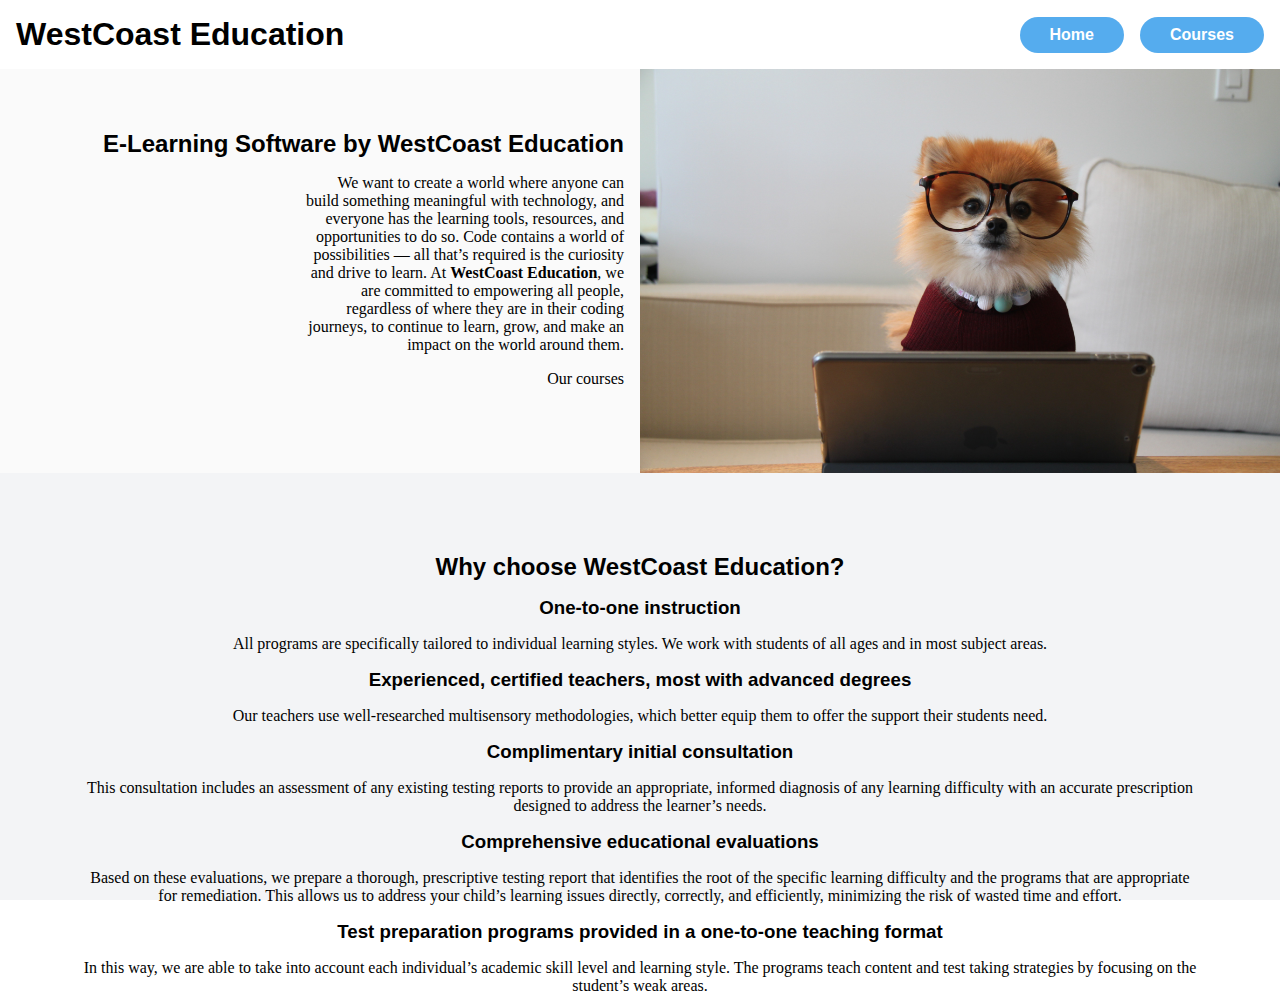
<file: app/index.html>
<!DOCTYPE html>
<html lang="en">
  <head>
    <meta charset="UTF-8" />
    <meta http-equiv="X-UA-Compatible" content="IE=edge" />
    <meta name="viewport" content="width=device-width, initial-scale=1.0" />
    <title>WestCoast Education</title>
    <link rel="stylesheet" href="../content/css/style.css" />
    <link rel="stylesheet" href="../content/css/utilities.css" />
    <link rel="stylesheet" href="../content/css/landing.css" />
    <link
      rel="stylesheet"
      media="screen and (max-width: 790px)"
      href="../content/css/mobile.css"
    />
    <link
      rel="stylesheet"
      href="https://cdnjs.cloudflare.com/ajax/libs/font-awesome/5.15.2/css/all.min.css"
      integrity="sha512-HK5fgLBL+xu6dm/Ii3z4xhlSUyZgTT9tuc/hSrtw6uzJOvgRr2a9jyxxT1ely+B+xFAmJKVSTbpM/CuL7qxO8w=="
      crossorigin="anonymous"
    />
  </head>
  <body>
    <header>
      <div class="header-box">
        <a href="index.html"><h1 class="index-h1">WestCoast Education</h1></a>
        <nav>
          <a href="index.html" class="header-button">Home</a>
          <a href="courses.html" class="header-button">Courses</a>
          <!-- <a href="about.html">About Us</a> -->
          <!-- <a href="contact.html">Contact</a> -->
        </nav>
      </div>
    </header>

    <main>
      <div class="landing-container">
        <section class="landing flex-items" id="landing-top">
          <div class="text-container-top">
            <h2>E-Learning Software by WestCoast Education</h2>
            <p>
              We want to create a world where anyone can build something
              meaningful with technology, and everyone has the learning tools,
              resources, and opportunities to do so. Code contains a world of
              possibilities — all that’s required is the curiosity and drive to
              learn. At <b>WestCoast Education</b>, we are committed to empowering all people,
              regardless of where they are in their coding journeys, to continue
              to learn, grow, and make an impact on the world around them.
            </p>
            <a href="./courses.html"
              >Our courses <i class="fas fa-chevron-right"></i
            ></a>
          </div>
          <div class="image-container-top">
            <img
              src="../content/images/pompom.jpg"
              alt="Cute dog programming on an iPad"
            />
          </div>
        </section>

        <section class="landing flex-items" id="landing-bottom">
          <div class="text-container-bottom">
            <h2>Why choose WestCoast Education?</h2>
            <h3>One-to-one instruction</h3>
            <p>
              All programs are specifically tailored to individual learning
              styles. We work with students of all ages and in most
              subject areas.
            </p>

            <h3>Experienced, certified teachers, most with advanced degrees</h3>
            <p>
              Our teachers use well-researched multisensory methodologies, which
              better equip them to offer the support their students need.
            </p>

            <h3>Complimentary initial consultation</h3>
            <p>
              This consultation includes an assessment of any existing testing
              reports to provide an appropriate, informed diagnosis of any
              learning difficulty with an accurate prescription designed to
              address the learner’s needs.
            </p>

            <h3>Comprehensive educational evaluations</h3>
            <p>
              Based on these evaluations, we prepare a thorough, prescriptive
              testing report that identifies the root of the specific learning
              difficulty and the programs that are appropriate for remediation.
              This allows us to address your child’s learning issues directly,
              correctly, and efficiently, minimizing the risk of wasted time and
              effort.
            </p>

            <h3>
              Test preparation programs provided in a one-to-one teaching format
            </h3>
            <p>
              In this way, we are able to take into account each individual’s
              academic skill level and learning style. The programs teach
              content and test taking strategies by focusing on the student’s
              weak areas.
            </p>
          </div>
          <div class="grid-cards-bottom"></div>
        </section>
      </div>
    </main>
  </body>
</html>
</file>
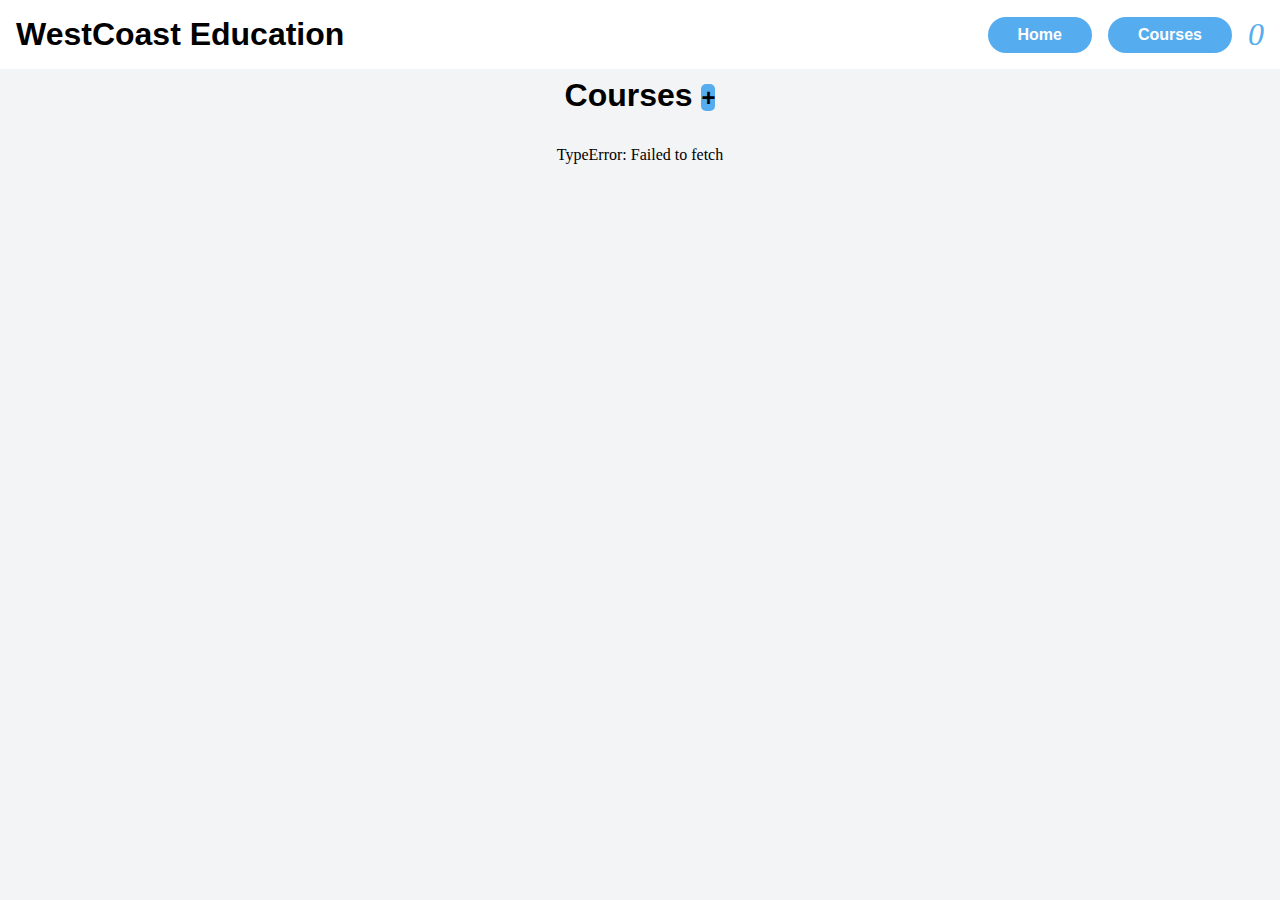
<file: app/courses.html>
<!DOCTYPE html>
<html lang="en">
  <head>
    <meta charset="UTF-8" />
    <meta http-equiv="X-UA-Compatible" content="IE=edge" />
    <meta name="viewport" content="width=device-width, initial-scale=1.0" />
    <title>WestCoast Education</title>
    <link
      rel="stylesheet"
      href="https://cdnjs.cloudflare.com/ajax/libs/font-awesome/5.15.3/css/all.min.css"
      integrity="sha512-iBBXm8fW90+nuLcSKlbmrPcLa0OT92xO1BIsZ+ywDWZCvqsWgccV3gFoRBv0z+8dLJgyAHIhR35VZc2oM/gI1w=="
      crossorigin="anonymous"
    />
    <link rel="stylesheet" href="../content/css/style.css" />
    <link rel="stylesheet" href="../content/css/utilities.css" />
    <link rel="stylesheet" href="../content/css/courses.css" />
    <link rel="stylesheet" href="../content/css/cart.css">
    <link
      rel="stylesheet"
      media="screen and (max-width: 700px)"
      href="../content/css/mobile.css"
    />
    <script src="../scripts/app.js" defer></script>
    <script src="../scripts/courses.js" defer></script>
    <script src="../scripts/shoppingcart.js" defer></script>
    <script src="../scripts/cart-item.js" defer></script>
  </head>
  <header>
    <div class="header-box">
      <a href="index.html"><h1 class="index-h1">WestCoast Education</h1></a>
      <nav>
        <a href="index.html" class="header-button">Home</a>
        <a href="courses.html" class="header-button">Courses</a>
        <i class="fas fa-shopping-cart" id="cart">0</i>
        <!-- <a href="about.html">About Us</a> -->
        <!-- <a href="contact.html">Contact</a> -->
      </nav>
    </div>
  </header>
  <body>
    <main>
      <div class="main-center-container">
        <h1 class="header-title">Courses <span class="far fa-file-alt" id="addCourse">+</span></h1>
        <div class="main-container"></div>
        <!-- Modal Add Course -->
        <div class="modal-container hidden" id="addCourseModal">
          <div class="modal-content">
            <h2>Add new course <span class="close" id="courseCloseModal">&times;</span></h2>
            <form>
              <input id="numberInput" type="number" placeholder="Course Number">
              <input id="titleInput" type="text" placeholder="Course Title">
              <input id="categoryInput" type="text" placeholder="Course Category">
              <textarea id="descriptionInput" type="text" rows="6" cols="17" id="description" name="description" placeholder="Description"></textarea>
              <input id="lengthInput" type="number" placeholder="Course Length">
              <input id="priceInput" type="number" placeholder="Price">
              <input id="imageInput" type="text" placeholder="Image URL">
              <button class="btn" id="save">Add Course</button>
            </form>
          </div>
        </div>
        <!-- Modal Checkout -->
        <div class="modal-container hidden" id="checkoutModal">
          <div class="modal-content" id="checkoutContentModal">
            <h2>Thank you for your purchase! <span class="close" id="checkoutCloseModal">&times;</span></h2>
            <hr>
            <h2>You bought: </h2>
            <div id="checkoutInfoModal"></div>
            <div id="checkoutTotalModal">
              Total: 
              </div>
          </div>
        </div>
        <!-- Cart Sidebar -->
        <div class="cart-sidebar">
          <span class="close" id="cartClose">&times;</span>
          <div class="cart-title">
            <h4 id="cartTitleText">Cart (0)</h4>
          </div>
          <div class="cart-body">
          </div>
          <div id="totalAmount">Total: $0</div>
          <button id="checkoutButton" class="btn">Checkout</button>
        </div>
      </div>
    </main>
  </body>
</html>
</file>
<file: content/css/style.css>
/*Global Boy*/
:root{
    --landing-light-gray: #fafafa;
    --landing-dark-gray: #f3f4f6;
    --button-bg-color: #55acee;
}

* {
    padding: 0;
    margin: 0;
    box-sizing: border-box;
}

button {
    border: 0;
}

button:focus {
    outline: none;
}

a:link {
    text-decoration: none;
    color: rgb(0, 0, 0);
    transition: all 200ms ease-in-out;
}
a:visited {
  color: black;
}
a:active{
    color:white;
    
}

a.header-button {
    font-family: 'Franklin Gothic Medium', 'Arial Narrow', Arial, sans-serif;
    color: #fff;
}

a.header-button:hover{
    color: black;
}

.text-container-top a:hover {
    color: rgb(199, 35, 35);
}

h1 {
    font-family: 'Franklin Gothic Medium', 'Arial Narrow', Arial, sans-serif;
}

h2, h3 {
    font-family: 'Gill Sans', 'Gill Sans MT', Calibri, 'Trebuchet MS', sans-serif;
}

p {
    font-family: Cambria, Cochin, Georgia, Times, 'Times New Roman', serif;
}

/* Header*/
header {
    position: fixed;
    top: 0;
    min-height: 5vh;
    width: 100%;
    display: flex;
    justify-content: center;
    align-items: center;
    z-index: 5;
    background-color: #fff;
}
.header-box{
    display: flex;
    justify-content: space-between;
    align-items: center;
    width: 100vw;
    height: 100%;
    padding: 1rem;

}

h1.index-h1 {
    text-align: center;
}
/* nav */
nav {
    display: flex;
    height: 100%;
    width: 50%;
    gap: 1rem;
    justify-content: flex-end;
    align-items: center;
}
</file>
<file: content/css/utilities.css>
/* Buttons */

.btn {
  font-family: sans-serif;
  padding: 0.6rem 0.5rem;
  margin: 1rem auto;
  text-decoration: none;
  border-radius: 0.3125rem;
  color: #fff;
  background-color: var(--button-bg-color);
  box-shadow: 0 0.3125rem 0 0 #3c93d5;
}

.card-btn {
  position: absolute;
  left: 0;
  right: 0;
  top: 25rem;
  font-family: sans-serif;
  padding: 0.6rem 0.5rem;
  margin: 1rem auto;
  text-decoration: none;
  border-radius: 0.3125rem;
  color: #fff;
  background-color: var(--button-bg-color);
  box-shadow: 0 0.3125rem 0 0 #3c93d5;
}

.btn:hover, .card-btn:hover {
  background-color: #6fc6ff;
  cursor: pointer;
}

.btn:active, .card-btn:active {
  transform: translate(0, 0.3125rem);
  -webkit-transform: translate(0, 0.3125rem);
  box-shadow: 0 0.0625rem 0 0;
}

.header-button {
  background: var(--button-bg-color);
  border: none;
  padding: 9px 30px;
  border-radius: 50px;
  cursor: pointer;
  font-weight: bold;
}

/* Flex items */

.flex-items {
  display: flex;
  text-align: center;
  align-items: center;
  justify-content: center;
  height: 100%;
}

/* Modal styles */

.hidden {
  display: none;
}

.modal-content h2:first-child {
  text-align: center;
  height: 15%;
  color: var(--button-bg-color);
}

.modal-container {
  position: fixed;
  align-items: center;
  z-index: 7;
  left: 0;
  top: 0;
  width: 100%;
  height: 100%;
  background-color: rgba(0, 0, 0, 0.4);
  overflow-y: auto;
}

#checkoutModal .modal-content {
  height: auto;
  width: 30rem;
  margin: 10rem auto;
}

div#checkoutTotalModal {
  font-size: 1.5rem;
  font-weight: 600;
}

#checkoutInfoModal .cart-item {
  margin: 1rem 0;
  border-bottom: 1px solid #999;
}

.modal-content {
  background-color: #fefefe;
  margin: 0 auto;
  padding: 1rem;
  border: 1px solid #888;
  width: 35%;
  height: 50%;
  border-radius: 10px;
  box-shadow: 0 2px 10px rgba(0, 0, 0, 0.2);
}

.modal-content form {
  display: flex;
  height: 85%;
  flex-direction: column;
  justify-content: space-between;
}

.close {
  /* position: relative; */
  right: -4.5rem;
  top: -3rem;
  color: black;
  font-size: 28px;
  font-weight: bold;
}

.close:hover {
  cursor: pointer;
}

/* Cart */
#cart {
  font-size: 2rem;
  color: var(--button-bg-color);
}

/* Icons */ 

.fas {
  cursor: pointer;
}

/* Inputs */

.modal-content > form > input {
  padding: 0.5rem;
}

/* Mobile */

@media screen and (max-width: 600px) {
  #checkoutModal .modal-content {
      width: auto;
      margin: 4rem;
  }
}
</file>
<file: content/css/landing.css>
/* Landing */

.landing-container {
    display: flex;
    flex-direction: column;
    height: 95vh;
    margin-top: 5vh;
}

#landing-top {
    background-color: var(--landing-light-gray);
    height: 50%;
    
}

.text-container-top {
    display: inline-flex;
    flex-direction: column;
    justify-content: center;
    align-items:flex-end;
    flex: 1 1;
    padding: 1rem;
    gap: 1rem;
    width: 50%;
    height: 100%;
}

.text-container-top p {
    text-align: right;
    max-width: 20rem;
}

.image-container-top {
    display: inline-flex;
    justify-content: center;
    width: 50%;
    height: 100%;
}

.image-container-top img{
    width: 100%;
    height: auto;
    max-width: 648px;
    
}


#landing-bottom {
    background-color: var(--landing-dark-gray);
    height: 50%;
    padding: 5rem;
}

.text-container-bottom {
    display: flex;
    flex-direction: column;
    gap: 1rem;
    height: 100%;
}
</file>
<file: content/css/mobile.css>
/* Header*/

.header-box{
    flex-direction: column;
    justify-content: space-evenly;
    align-items: center;
    height: 100%;
    padding: 1rem;
    width: 100%;
}

h1.index-h1 {
    font-size: 1.5rem;
    padding: 1rem;
}

/* nav */
nav {
    display: flex;
    justify-content: center;
    align-items: center;
    width: 100%;
}

/* landing */

.landing-container {
    min-height: 95vh;
    height: auto;
}



#landing-bottom {
    display: flex;
    padding: 10%;
}

/* Flex items */

.flex-items {
    flex-direction: column;
  }
  
/* Text container top */

.text-container-top {
display: inline-flex;
flex-direction: column;
justify-content: center;
align-items:center;
gap: 1rem;
width: 100%;
}

.text-container-top h2 {
    font-size: 1.3rem;
    padding-right: 0;
}

.text-container-top p {
    text-align: center;
}
/* Image container top */

.image-container-top {
    display: inline-flex;
    justify-content: center;
    width: 50%;
    height: 50%;
}

/* Buttons */

.header-button {
    padding: 0.5rem 1rem;
}
</file>
<file: content/css/courses.css>
/* Landing */

.header-title {
  text-align: center;
  padding: 2rem 0;
}

/* Center container */

.main-center-container {
  position: relative;
  display: flex;
  flex-direction: column;
  align-items: center;
  min-height: 95vh;
  margin-top: 5vh;
  padding: 0 2rem 2rem 2rem;
  background-color: var(--landing-dark-gray);
}

/* Card styles */
.main-container {
  position: relative;
  display: grid;
  justify-items: center;
  grid-template-columns: repeat(3, 1fr);
  gap: 2rem;
}

.card-container {
  display: flex;
  flex-direction: column;
  height: 30rem;
  width: auto;
  max-width: 20rem;
  min-width: 20rem;
  position: relative;
  border-radius: 10px;
  overflow: hidden;
  box-shadow: 0 2px 10px rgba(0, 0, 0, 0.2);
}

.card-image-container {
  display: flex;
  height: 30%;
  width: 100%;
}

.card-image-container img {
  height: 100%;
  width: 100%;
}

.card-text-container {
  display: flex;
  flex-direction: column;
  align-items: center;
  justify-content: space-between;
  width: 100%;
  min-height: 55%;
  padding: 1rem;
  text-align: center;
}

/* Icon styles */

#addCourse {
  font-size: 1.5rem;
  background-color: var(--button-bg-color);
  border-radius: 5px;
}

#addCourse:hover {
  cursor: pointer;
}

/* Modal styles */



@media screen and (max-width: 1100px) {
  .main-center-container {
    /* padding: 0 2rem 2rem 2rem; */
    height: auto;
  }

  .main-container {
    grid-template-columns: repeat(2, 1fr);
  }
}

@media screen and (max-width: 700px) {
  .main-center-container {
    height: auto;
    padding: 0 1rem;
    margin-top: 7.8125rem;
  }

  .main-container {
    grid-template-columns: repeat(1, 1fr);
    padding: 0 1rem;
  }
}

@media screen and (max-width: 275px) {
  .btn {
    top: 26rem;
  }

  .card-text-container {
    max-height: 50%;
    gap: 0.3rem;
  }
}
</file>
<file: content/css/cart.css>
/* Cart */

.cart-sidebar {
    display: flex;
    flex-direction: column;
    position: fixed;
    right: -25rem;
    top: 0;
    width: 21.875rem;
    height: 100%;
    overflow-y: scroll;
    background-color: #fff;
    box-shadow: 0 0 2.25rem #04040445;
    z-index: 6;
    transition: all ease-in-out 300ms;
}

.cart-title h4 {
    font-size: 1.5rem;
    font-weight: 500;
    text-align: center;
    letter-spacing: 0.1rem;
    padding: 1.2rem 1.875rem 1.25rem;
    border-bottom: 1px solid #dbdbdb;
}

.cart-body {
    padding: 1.875rem 0;
    display: flex;
    flex-direction: column;
    min-height: 85%;
    max-height: 85%;
    overflow-y: scroll;
}

.cart-item {
    display: inline-block;
    width: 100%;
    margin-bottom: 1.25rem;
    padding: 0 1.875rem;
}

.cart-sidebar .cart-item .img img {
    width: 100%;
}

.cart-sidebar .cart-item .cart-text {
    width: 80%;
}
.cart-sidebar .cart-item .cart-text p {
    display: inline-block;
    font-size: 1.3rem;
    font-weight: 500;
    margin-bottom: 0.3125rem;
}

.cart-sidebar .btn {
    display: inline-block;
    text-align: center;
}

.cart-sidebar .close {
    position: absolute;
    right: 1.25rem;
    top: 1rem;
}

.cart-item h5 {
    display: inline-block;
    font-size: 1.6rem;
    font-weight: 500;
    margin-bottom: 0.3125rem;
}

.cart-item span.close {
    display: inline-block;
    position: static;
    margin-left: 1.9rem;
}

.cart-item-top {
    display: flex;
    justify-content: space-around;
}

input.cart-item-quantity {
    display: inline-block;
    width: 20%;
}

#totalAmount {
    font-size: 1.5rem;
    text-align: center;
    padding: 1rem;
}
</file>
